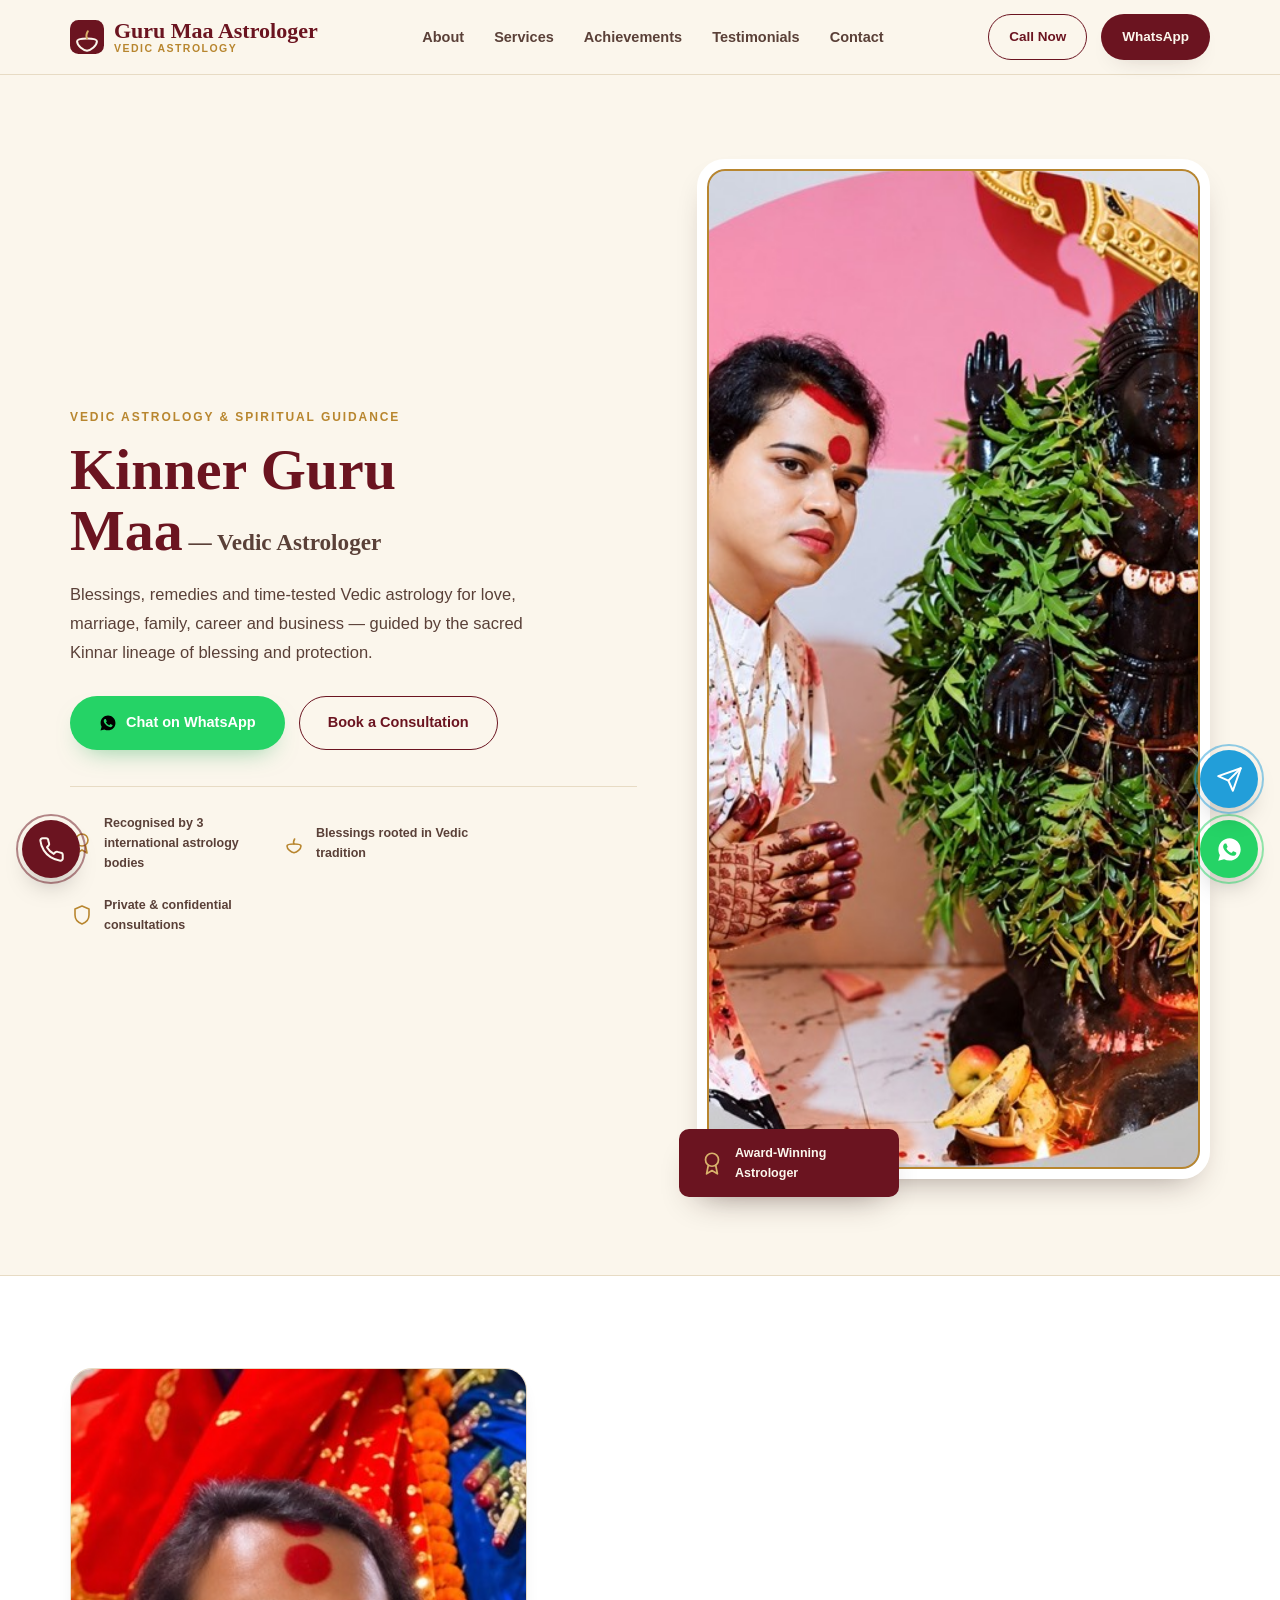
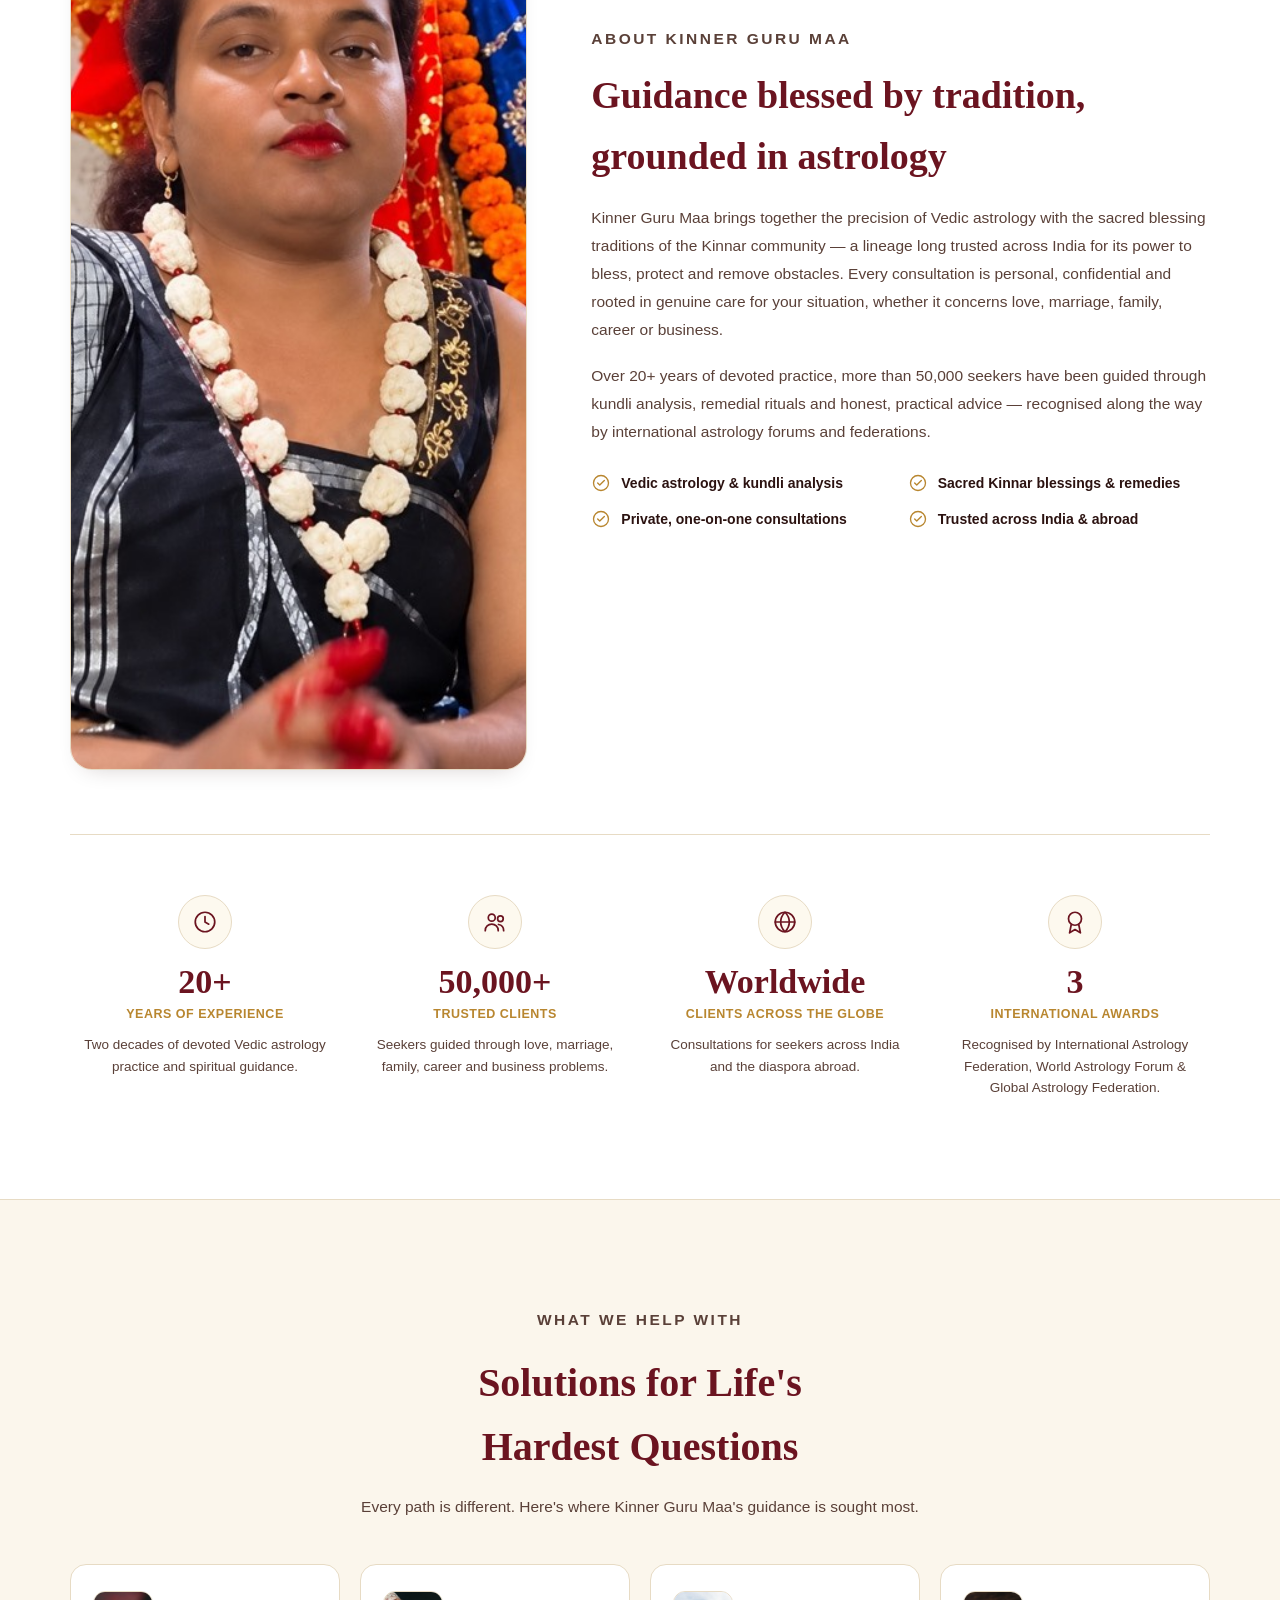
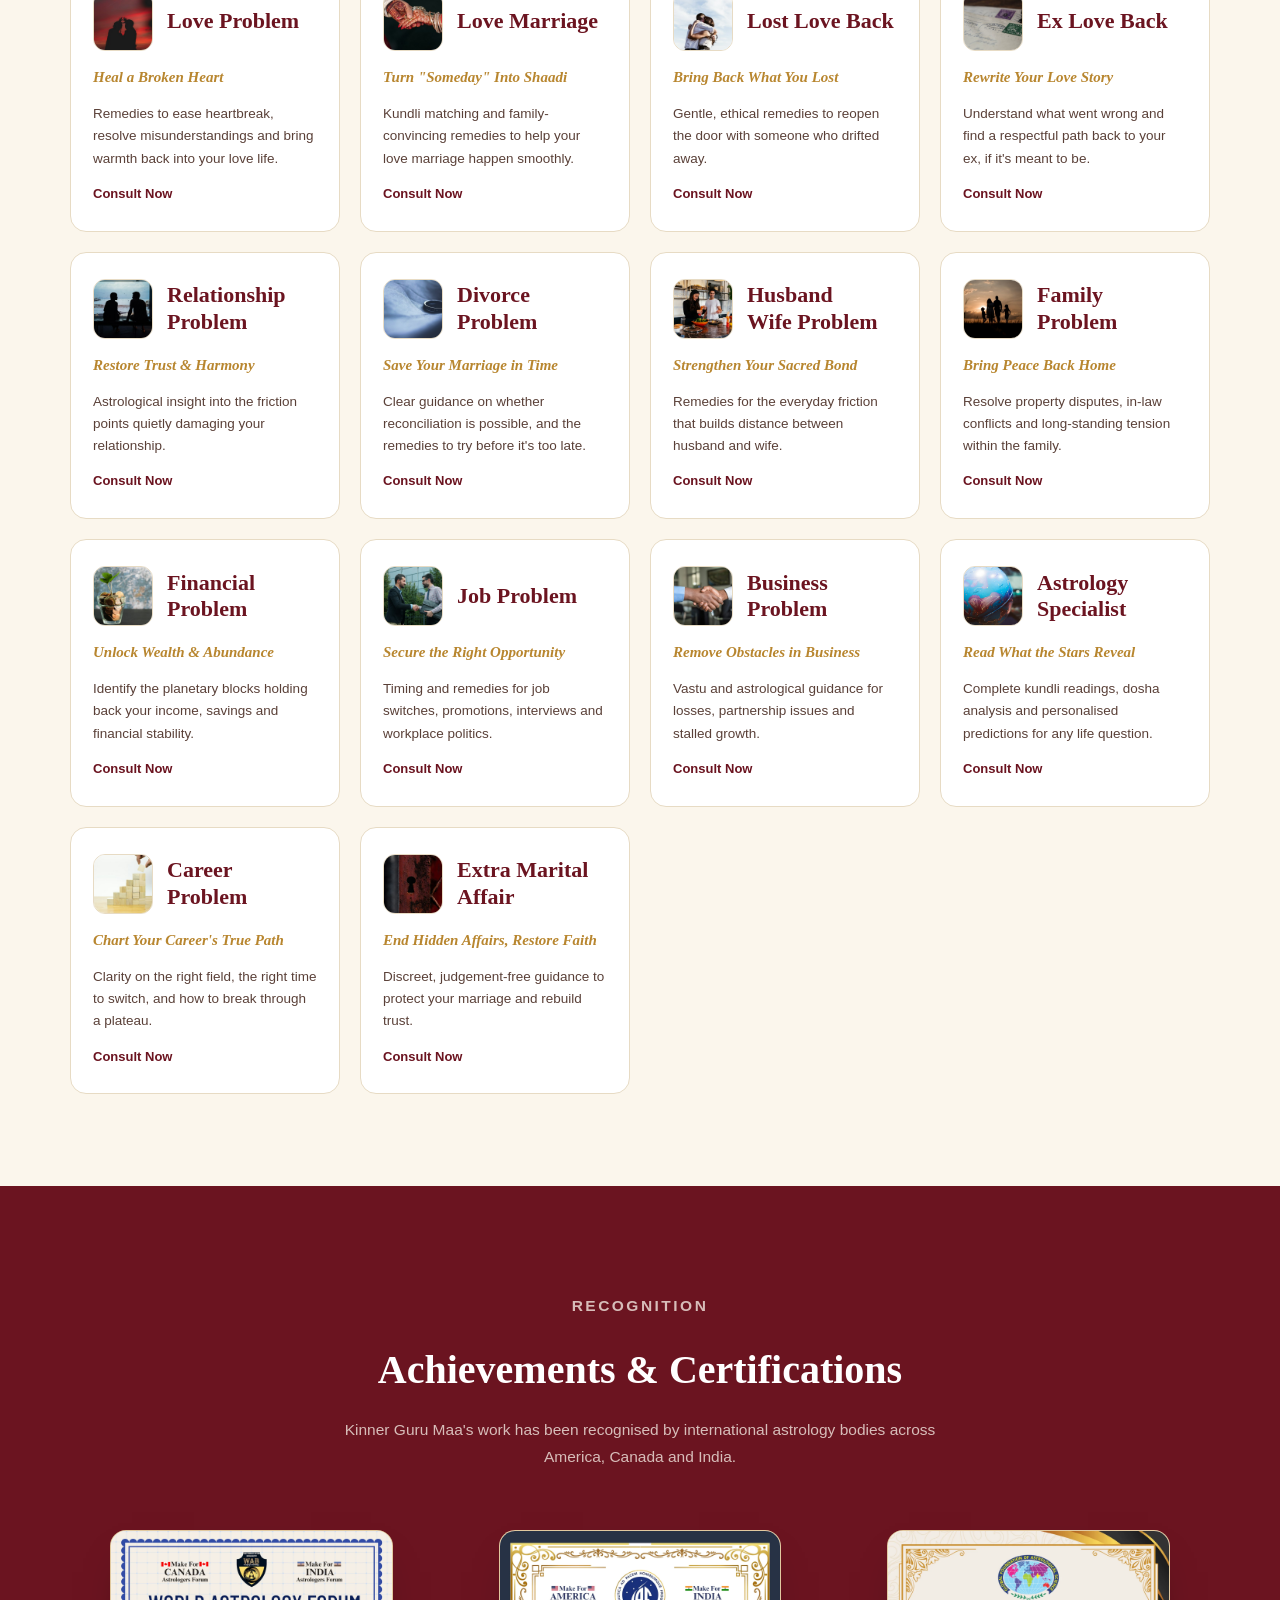
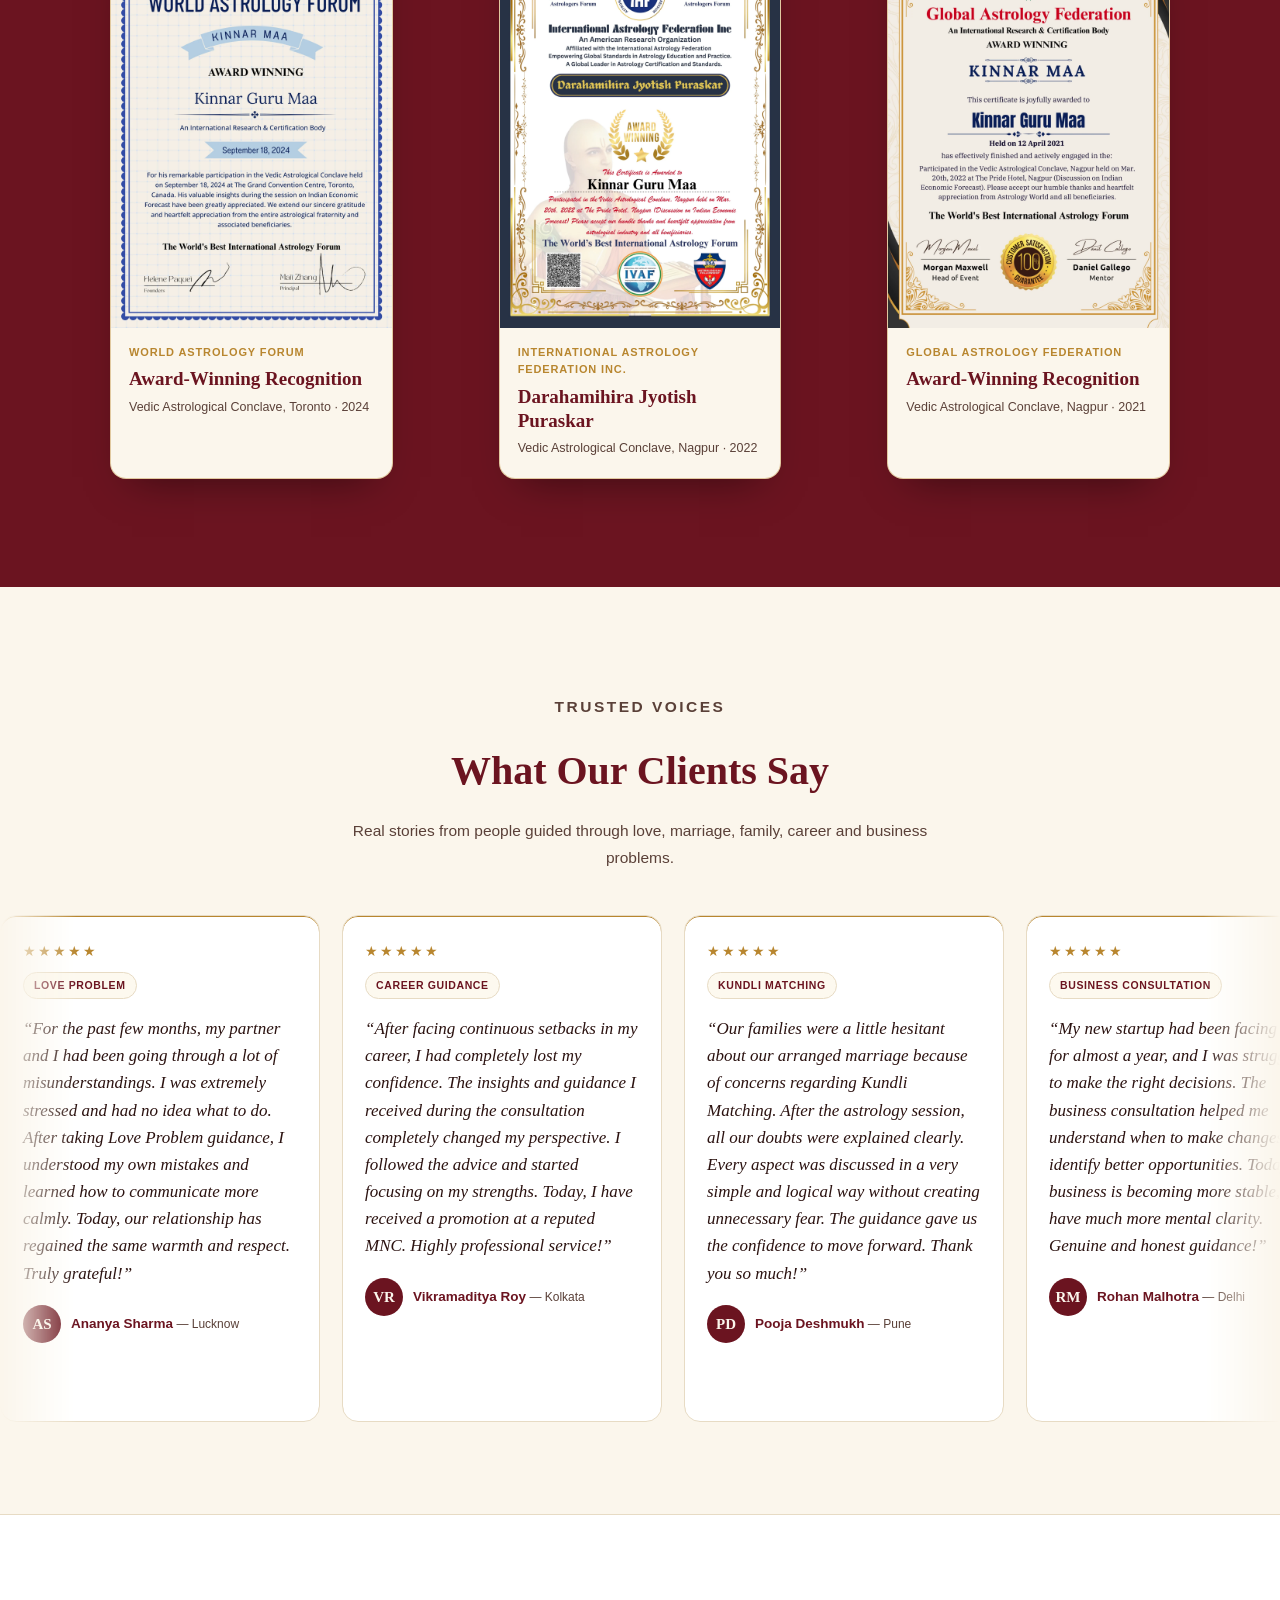
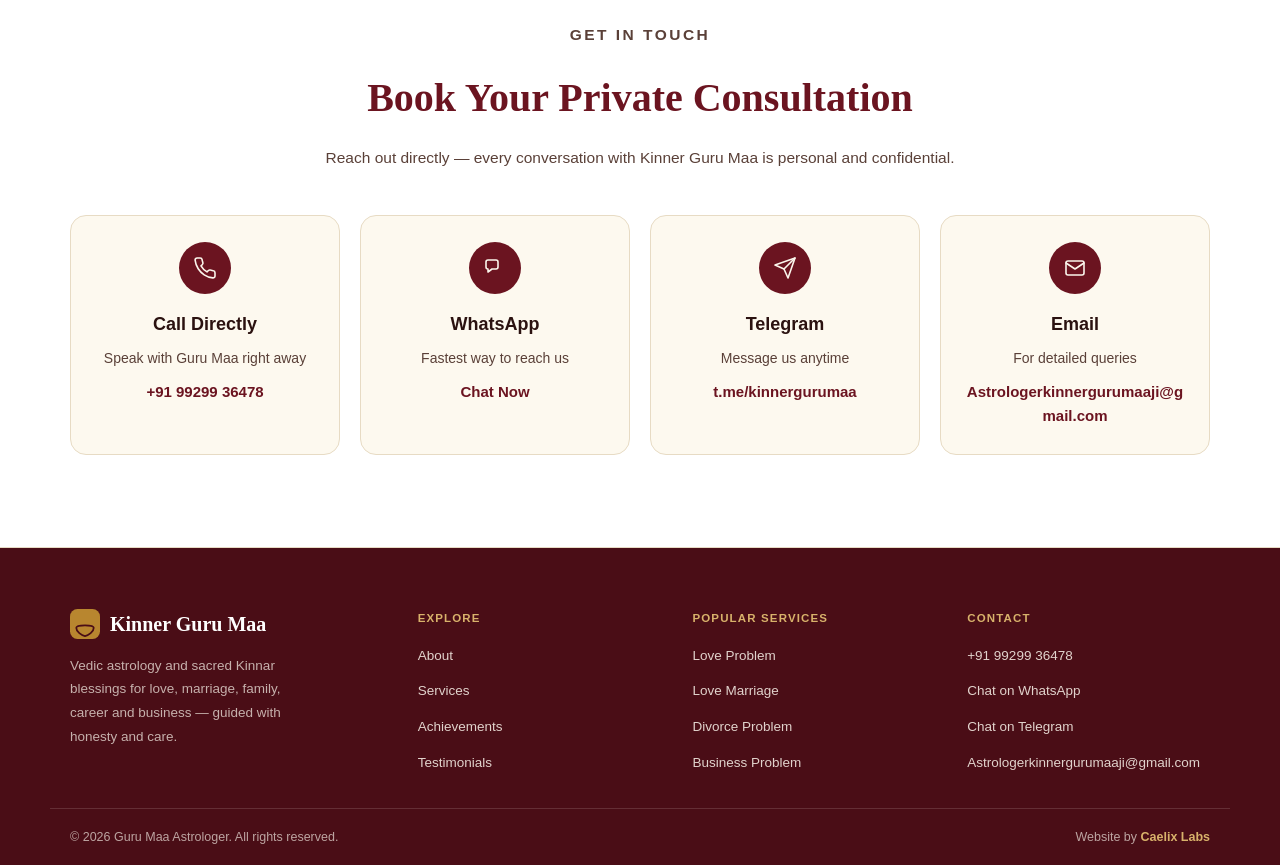
<file: index.html>
<!DOCTYPE html>
<html lang="en-IN">
<head>
<meta charset="UTF-8">
<meta name="viewport" content="width=device-width, initial-scale=1">
<title>Kinner Guru Maa | Vedic Astrology for Love, Marriage &amp; Career</title>
<meta name="description" content="Kinner Guru Maa offers Vedic astrology consultations and kundli matching for love, marriage, family, career and business. Book a private reading today.">
<meta name="robots" content="index, follow, max-image-preview:large">
<link rel="canonical" href="https://www.gurumaastrologer.com/">
<meta name="author" content="Kinner Guru Maa">
<meta name="theme-color" content="#6B1420">

<meta property="og:type" content="website">
<meta property="og:site_name" content="Guru Maa Astrologer">
<meta property="og:locale" content="en_IN">
<meta property="og:url" content="https://www.gurumaastrologer.com/">
<meta property="og:title" content="Kinner Guru Maa | Vedic Astrology for Love, Marriage &amp; Career">
<meta property="og:description" content="Kinner Guru Maa offers Vedic astrology consultations and kundli matching for love, marriage, family, career and business. Book a private reading today.">
<meta property="og:image" content="https://www.gurumaastrologer.com/images/og-image.jpg">
<meta property="og:image:width" content="1200">
<meta property="og:image:height" content="630">
<meta property="og:image:alt" content="Kinner Guru Maa performing a sacred puja">
<meta name="twitter:card" content="summary_large_image">
<meta name="twitter:title" content="Kinner Guru Maa | Vedic Astrology for Love, Marriage &amp; Career">
<meta name="twitter:description" content="Kinner Guru Maa offers Vedic astrology consultations and kundli matching for love, marriage, family, career and business. Book a private reading today.">
<meta name="twitter:image" content="https://www.gurumaastrologer.com/images/og-image.jpg">

<meta http-equiv="Content-Security-Policy" content="default-src 'self'; img-src 'self' data:; style-src 'self' 'unsafe-inline' https://fonts.googleapis.com; font-src https://fonts.gstatic.com; script-src 'self'; connect-src 'self'; base-uri 'self'; form-action 'self';">

<link rel="icon" type="image/svg+xml" href="images/favicon.svg">
<link rel="apple-touch-icon" href="images/apple-touch-icon.png">
<link rel="preconnect" href="https://fonts.googleapis.com">
<link rel="preconnect" href="https://fonts.gstatic.com" crossorigin>
<link rel="preload" id="font-preload" as="style" href="https://fonts.googleapis.com/css2?family=Cormorant+Garamond:ital,wght@0,500;0,600;0,700;1,500&amp;family=Karla:wght@400;500;600;700;800&amp;display=swap">
<noscript><link rel="stylesheet" href="https://fonts.googleapis.com/css2?family=Cormorant+Garamond:ital,wght@0,500;0,600;0,700;1,500&amp;family=Karla:wght@400;500;600;700;800&amp;display=swap"></noscript>
<link rel="stylesheet" href="css/styles.css?v=7">
<script type="application/ld+json">
{
  "@context": "https://schema.org",
  "@graph": [
    {
      "@type": "WebSite",
      "@id": "https://www.gurumaastrologer.com/#website",
      "url": "https://www.gurumaastrologer.com/",
      "name": "Guru Maa Astrologer",
      "inLanguage": "en-IN"
    },
    {
      "@type": "ProfessionalService",
      "@id": "https://www.gurumaastrologer.com/#business",
      "name": "Guru Maa Astrologer",
      "alternateName": "Kinner Guru Maa",
      "url": "https://www.gurumaastrologer.com/",
      "image": "https://www.gurumaastrologer.com/images/og-image.jpg",
      "logo": "https://www.gurumaastrologer.com/images/favicon.svg",
      "description": "Kinner Guru Maa offers Vedic astrology consultations and kundli matching for love, marriage, family, career and business. Book a private reading today.",
      "telephone": "+91-9929936478",
      "email": "Astrologerkinnergurumaaji@gmail.com",
      "priceRange": "$$",
      "areaServed": {
        "@type": "Country",
        "name": "India"
      },
      "sameAs": [
        "https://t.me/Veenakinnergurumaaji"
      ],
      "founder": {
        "@type": "Person",
        "name": "Kinner Guru Maa",
        "jobTitle": "Vedic Astrologer"
      },
      "knowsAbout": [
        "Vedic astrology",
        "Kundli analysis",
        "Kundli matching",
        "Vastu",
        "Remedial rituals"
      ],
      "hasOfferCatalog": {
        "@type": "OfferCatalog",
        "name": "Astrology services",
        "itemListElement": [
          {
            "@type": "Offer",
            "itemOffered": {
              "@type": "Service",
              "name": "Love Problem"
            }
          },
          {
            "@type": "Offer",
            "itemOffered": {
              "@type": "Service",
              "name": "Love Marriage"
            }
          },
          {
            "@type": "Offer",
            "itemOffered": {
              "@type": "Service",
              "name": "Lost Love Back"
            }
          },
          {
            "@type": "Offer",
            "itemOffered": {
              "@type": "Service",
              "name": "Ex Love Back"
            }
          },
          {
            "@type": "Offer",
            "itemOffered": {
              "@type": "Service",
              "name": "Relationship Problem"
            }
          },
          {
            "@type": "Offer",
            "itemOffered": {
              "@type": "Service",
              "name": "Divorce Problem"
            }
          },
          {
            "@type": "Offer",
            "itemOffered": {
              "@type": "Service",
              "name": "Husband Wife Problem"
            }
          },
          {
            "@type": "Offer",
            "itemOffered": {
              "@type": "Service",
              "name": "Family Problem"
            }
          },
          {
            "@type": "Offer",
            "itemOffered": {
              "@type": "Service",
              "name": "Financial Problem"
            }
          },
          {
            "@type": "Offer",
            "itemOffered": {
              "@type": "Service",
              "name": "Job Problem"
            }
          },
          {
            "@type": "Offer",
            "itemOffered": {
              "@type": "Service",
              "name": "Business Problem"
            }
          },
          {
            "@type": "Offer",
            "itemOffered": {
              "@type": "Service",
              "name": "Astrology Specialist"
            }
          },
          {
            "@type": "Offer",
            "itemOffered": {
              "@type": "Service",
              "name": "Career Problem"
            }
          },
          {
            "@type": "Offer",
            "itemOffered": {
              "@type": "Service",
              "name": "Extra Marital Affair"
            }
          }
        ]
      }
    }
  ]
}
</script>
</head>
<body>

<a class="visually-hidden" href="#main">Skip to main content</a>

<header class="site-header">
  <nav class="nav container" aria-label="Primary">
    <a class="brand" href="#home">
      <svg viewBox="0 0 24 24" width="34" height="34" aria-hidden="true">
        <rect width="24" height="24" rx="6" fill="#6B1420"/>
        <path d="M5 15c0-1.5 3.5-2 7-2s7 .5 7 2c0 3.2-4.2 6.2-7 6.7-2.8-.5-7-3.5-7-6.7z" fill="none" stroke="#FBF6EC" stroke-width="1.4" stroke-linejoin="round"/>
        <path d="M12 13c-1.1-2-.2-3.6.6-5" fill="none" stroke="#D8B26B" stroke-width="1.4" stroke-linecap="round"/>
      </svg>
      <span class="brand-name">Guru Maa Astrologer<small>Vedic Astrology</small></span>
    </a>

    <button class="nav-toggle" type="button" aria-label="Toggle menu" aria-expanded="false" aria-controls="nav-links">
      <svg viewBox="0 0 24 24" fill="none" stroke-width="1.8"><path d="M4 6h16M4 12h16M4 18h16"/></svg>
    </button>

    <ul class="nav-links" id="nav-links">
      <li><a href="#about">About</a></li>
      <li><a href="#services">Services</a></li>
      <li><a href="#achievements">Achievements</a></li>
      <li><a href="#testimonials">Testimonials</a></li>
      <li><a href="#contact">Contact</a></li>
    </ul>

    <div class="nav-cta">
      <a class="btn btn-outline" href="tel:+919929936478">Call Now</a>
      <a class="btn btn-primary" href="https://wa.me/919929936478" target="_blank" rel="noopener noreferrer">WhatsApp</a>
    </div>
  </nav>
</header>

<main id="main">
  <section class="hero" id="home">
    <div class="container">
      <div class="hero-copy">
        <p class="eyebrow">Vedic Astrology &amp; Spiritual Guidance</p>
        <h1>Kinner Guru Maa<span class="h1-sub"> &mdash; Vedic Astrologer</span></h1>
        <p class="lede">Blessings, remedies and time-tested Vedic astrology for love, marriage, family, career and business — guided by the sacred Kinnar lineage of blessing and protection.</p>
        <div class="hero-cta">
          <a class="btn btn-whatsapp" href="https://wa.me/919929936478" target="_blank" rel="noopener noreferrer">
            <svg viewBox="0 0 24 24" aria-hidden="true"><path d="M12.04 2C6.58 2 2.13 6.45 2.13 11.91c0 1.85.5 3.58 1.36 5.07L2 22l5.19-1.44a9.9 9.9 0 0 0 4.85 1.24h.01c5.46 0 9.9-4.45 9.9-9.91C21.95 6.45 17.5 2 12.04 2zm5.8 14.13c-.24.68-1.4 1.3-1.93 1.38-.5.08-1.12.11-1.8-.11-.42-.13-.96-.31-1.65-.6-2.9-1.25-4.79-4.17-4.94-4.36-.14-.19-1.18-1.57-1.18-3 0-1.42.75-2.12 1.02-2.41.27-.29.58-.36.78-.36.2 0 .39 0 .56.01.18.01.42-.07.66.5.24.58.82 2 .89 2.15.07.15.12.32.02.51-.1.19-.15.31-.29.48-.15.17-.31.38-.44.51-.15.15-.3.31-.13.6.17.29.75 1.24 1.62 2.01 1.11.99 2.05 1.3 2.34 1.45.29.15.46.13.63-.08.17-.21.72-.84.91-1.13.19-.29.38-.24.64-.14.26.1 1.65.78 1.93.92.28.14.47.21.54.33.07.12.07.68-.17 1.36z"/></svg>
            Chat on WhatsApp
          </a>
          <a class="btn btn-outline" href="#contact">Book a Consultation</a>
        </div>

        <div class="hero-trust">
          <div class="hero-trust-item">
            <svg viewBox="0 0 24 24" fill="none" stroke-width="1.6"><circle cx="12" cy="9" r="6"/><path d="M8.5 14.5L7 22l5-3 5 3-1.5-7.5"/></svg>
            Recognised by 3 international astrology bodies
          </div>
          <div class="hero-trust-item">
            <svg viewBox="0 0 24 24" fill="none" stroke-width="1.6"><path d="M5 15c0-1.5 3.5-2 7-2s7 .5 7 2c0 3.2-4.2 6.2-7 6.7-2.8-.5-7-3.5-7-6.7z"/><path d="M12 13c-1.1-2-.2-3.6.6-5"/></svg>
            Blessings rooted in Vedic tradition
          </div>
          <div class="hero-trust-item">
            <svg viewBox="0 0 24 24" fill="none" stroke-width="1.6"><path d="M12 3l7 3v6c0 4.5-3 7.5-7 9-4-1.5-7-4.5-7-9V6l7-3z"/></svg>
            Private &amp; confidential consultations
          </div>
        </div>
      </div>

      <div class="hero-media">
        <div class="hero-media-frame">
          <img src="images/guru-maa.jpg" alt="Kinner Guru Maa, Vedic astrologer, performing a sacred puja" width="1000" height="1000" fetchpriority="high" decoding="async">
        </div>
        <div class="hero-media-badge">
          <svg viewBox="0 0 24 24" fill="none" stroke-width="1.6"><circle cx="12" cy="9" r="6"/><path d="M8.5 14.5L7 22l5-3 5 3-1.5-7.5"/></svg>
          Award-Winning Astrologer
        </div>
      </div>
    </div>
  </section>

  <section class="about" id="about">
    <div class="container">
      <div class="about-media">
        <img src="images/guru-maa1.jpg" alt="Kinner Guru Maa in devoted spiritual practice" width="1000" height="1000" loading="lazy" decoding="async">
      </div>
      <div class="about-copy">
        <p class="eyebrow">About Kinner Guru Maa</p>
        <h2>Guidance blessed by tradition, grounded in astrology</h2>
        <p>Kinner Guru Maa brings together the precision of Vedic astrology with the sacred blessing traditions of the Kinnar community — a lineage long trusted across India for its power to bless, protect and remove obstacles. Every consultation is personal, confidential and rooted in genuine care for your situation, whether it concerns love, marriage, family, career or business.</p>
        <p>Over 20+ years of devoted practice, more than 50,000 seekers have been guided through kundli analysis, remedial rituals and honest, practical advice — recognised along the way by international astrology forums and federations.</p>
        <ul class="about-list">
          <li>
            <svg viewBox="0 0 24 24" fill="none" stroke-width="1.6"><circle cx="12" cy="12" r="9"/><path d="M8 12l2.5 2.5L16 9"/></svg>
            Vedic astrology &amp; kundli analysis
          </li>
          <li>
            <svg viewBox="0 0 24 24" fill="none" stroke-width="1.6"><circle cx="12" cy="12" r="9"/><path d="M8 12l2.5 2.5L16 9"/></svg>
            Sacred Kinnar blessings &amp; remedies
          </li>
          <li>
            <svg viewBox="0 0 24 24" fill="none" stroke-width="1.6"><circle cx="12" cy="12" r="9"/><path d="M8 12l2.5 2.5L16 9"/></svg>
            Private, one-on-one consultations
          </li>
          <li>
            <svg viewBox="0 0 24 24" fill="none" stroke-width="1.6"><circle cx="12" cy="12" r="9"/><path d="M8 12l2.5 2.5L16 9"/></svg>
            Trusted across India &amp; abroad
          </li>
        </ul>
      </div>
    </div>

    <div class="container">
      <div class="stats">
        <div class="stat-card">
          <div class="stat-icon"><svg viewBox="0 0 24 24" fill="none" stroke-width="1.6"><circle cx="12" cy="12" r="9"/><path d="M12 7v5l3.5 2"/></svg></div>
          <div class="stat-number">20+</div>
          <div class="stat-label">Years of Experience</div>
          <p>Two decades of devoted Vedic astrology practice and spiritual guidance.</p>
        </div>
        <div class="stat-card">
          <div class="stat-icon"><svg viewBox="0 0 24 24" fill="none" stroke-width="1.6"><circle cx="9" cy="8" r="3.2"/><path d="M3 20c0-3.5 2.7-6 6-6s6 2.5 6 6"/><circle cx="17" cy="9" r="2.6"/><path d="M15.2 14.3c2.7.4 4.8 2.6 4.8 5.7"/></svg></div>
          <div class="stat-number">50,000+</div>
          <div class="stat-label">Trusted Clients</div>
          <p>Seekers guided through love, marriage, family, career and business problems.</p>
        </div>
        <div class="stat-card">
          <div class="stat-icon"><svg viewBox="0 0 24 24" fill="none" stroke-width="1.6"><circle cx="12" cy="12" r="9"/><path d="M3 12h18M12 3c2.5 2.5 4 5.8 4 9s-1.5 6.5-4 9c-2.5-2.5-4-5.8-4-9s1.5-6.5 4-9z"/></svg></div>
          <div class="stat-number">Worldwide</div>
          <div class="stat-label">Clients Across the Globe</div>
          <p>Consultations for seekers across India and the diaspora abroad.</p>
        </div>
        <div class="stat-card">
          <div class="stat-icon"><svg viewBox="0 0 24 24" fill="none" stroke-width="1.6"><circle cx="12" cy="9" r="6"/><path d="M8.5 14.5L7 22l5-3 5 3-1.5-7.5"/></svg></div>
          <div class="stat-number">3</div>
          <div class="stat-label">International Awards</div>
          <p>Recognised by International Astrology Federation, World Astrology Forum &amp; Global Astrology Federation.</p>
        </div>
      </div>
    </div>
  </section>

  <section class="services" id="services">
    <div class="container">
      <div class="section-head">
        <p class="eyebrow">What We Help With</p>
        <h2>Solutions for Life's Hardest Questions</h2>
        <p>Every path is different. Here's where Kinner Guru Maa's guidance is sought most.</p>
      </div>

      <div class="services-grid">

        <article class="service-card">
          <div class="service-top">
            <div class="service-media"><img src="images/services/love-problem.jpg" alt="Silhouette of a couple forming a heart shape, symbolising love problem astrology guidance" width="150" height="150" loading="lazy"></div>
            <h3>Love Problem</h3>
          </div>
          <span class="topic">Heal a Broken Heart</span>
          <p>Remedies to ease heartbreak, resolve misunderstandings and bring warmth back into your love life.</p>
          <a class="service-link" href="https://wa.me/919929936478" target="_blank" rel="noopener noreferrer">Consult Now<span class="visually-hidden"> about Love Problem</span> <svg viewBox="0 0 24 24" fill="none" stroke-width="2"><path d="M5 12h14M13 6l6 6-6 6"/></svg></a>
        </article>

        <article class="service-card">
          <div class="service-top">
            <div class="service-media"><img src="images/services/love-marriage.jpg" alt="Bride and groom's hands with mehndi and bangles, symbolising love marriage astrology guidance" width="150" height="150" loading="lazy"></div>
            <h3>Love Marriage</h3>
          </div>
          <span class="topic">Turn "Someday" Into Shaadi</span>
          <p>Kundli matching and family-convincing remedies to help your love marriage happen smoothly.</p>
          <a class="service-link" href="https://wa.me/919929936478" target="_blank" rel="noopener noreferrer">Consult Now<span class="visually-hidden"> about Love Marriage</span> <svg viewBox="0 0 24 24" fill="none" stroke-width="2"><path d="M5 12h14M13 6l6 6-6 6"/></svg></a>
        </article>

        <article class="service-card">
          <div class="service-top">
            <div class="service-media"><img src="images/services/lost-love-back.jpg" alt="Couple embracing in reunion, symbolising getting lost love back through astrology remedies" width="150" height="150" loading="lazy"></div>
            <h3>Lost Love Back</h3>
          </div>
          <span class="topic">Bring Back What You Lost</span>
          <p>Gentle, ethical remedies to reopen the door with someone who drifted away.</p>
          <a class="service-link" href="https://wa.me/919929936478" target="_blank" rel="noopener noreferrer">Consult Now<span class="visually-hidden"> about Lost Love Back</span> <svg viewBox="0 0 24 24" fill="none" stroke-width="2"><path d="M5 12h14M13 6l6 6-6 6"/></svg></a>
        </article>

        <article class="service-card">
          <div class="service-top">
            <div class="service-media"><img src="images/services/ex-love-back.jpg" alt="Old handwritten letters, symbolising ex love back astrology guidance" width="150" height="150" loading="lazy"></div>
            <h3>Ex Love Back</h3>
          </div>
          <span class="topic">Rewrite Your Love Story</span>
          <p>Understand what went wrong and find a respectful path back to your ex, if it's meant to be.</p>
          <a class="service-link" href="https://wa.me/919929936478" target="_blank" rel="noopener noreferrer">Consult Now<span class="visually-hidden"> about Ex Love Back</span> <svg viewBox="0 0 24 24" fill="none" stroke-width="2"><path d="M5 12h14M13 6l6 6-6 6"/></svg></a>
        </article>

        <article class="service-card">
          <div class="service-top">
            <div class="service-media"><img src="images/services/relationship-problem.jpg" alt="Silhouetted couple talking, symbolising relationship problem astrology guidance" width="150" height="150" loading="lazy"></div>
            <h3>Relationship Problem</h3>
          </div>
          <span class="topic">Restore Trust &amp; Harmony</span>
          <p>Astrological insight into the friction points quietly damaging your relationship.</p>
          <a class="service-link" href="https://wa.me/919929936478" target="_blank" rel="noopener noreferrer">Consult Now<span class="visually-hidden"> about Relationship Problem</span> <svg viewBox="0 0 24 24" fill="none" stroke-width="2"><path d="M5 12h14M13 6l6 6-6 6"/></svg></a>
        </article>

        <article class="service-card">
          <div class="service-top">
            <div class="service-media"><img src="images/services/divorce-problem.jpg" alt="A single wedding ring alone, symbolising divorce problem astrology guidance" width="150" height="150" loading="lazy"></div>
            <h3>Divorce Problem</h3>
          </div>
          <span class="topic">Save Your Marriage in Time</span>
          <p>Clear guidance on whether reconciliation is possible, and the remedies to try before it's too late.</p>
          <a class="service-link" href="https://wa.me/919929936478" target="_blank" rel="noopener noreferrer">Consult Now<span class="visually-hidden"> about Divorce Problem</span> <svg viewBox="0 0 24 24" fill="none" stroke-width="2"><path d="M5 12h14M13 6l6 6-6 6"/></svg></a>
        </article>

        <article class="service-card">
          <div class="service-top">
            <div class="service-media"><img src="images/services/husband-wife-problem.jpg" alt="Husband and wife cooking together at home, symbolising husband wife problem solutions" width="150" height="150" loading="lazy"></div>
            <h3>Husband Wife Problem</h3>
          </div>
          <span class="topic">Strengthen Your Sacred Bond</span>
          <p>Remedies for the everyday friction that builds distance between husband and wife.</p>
          <a class="service-link" href="https://wa.me/919929936478" target="_blank" rel="noopener noreferrer">Consult Now<span class="visually-hidden"> about Husband Wife Problem</span> <svg viewBox="0 0 24 24" fill="none" stroke-width="2"><path d="M5 12h14M13 6l6 6-6 6"/></svg></a>
        </article>

        <article class="service-card">
          <div class="service-top">
            <div class="service-media"><img src="images/services/family-problem.jpg" alt="Family silhouette at sunset, symbolising family problem astrology guidance" width="150" height="150" loading="lazy"></div>
            <h3>Family Problem</h3>
          </div>
          <span class="topic">Bring Peace Back Home</span>
          <p>Resolve property disputes, in-law conflicts and long-standing tension within the family.</p>
          <a class="service-link" href="https://wa.me/919929936478" target="_blank" rel="noopener noreferrer">Consult Now<span class="visually-hidden"> about Family Problem</span> <svg viewBox="0 0 24 24" fill="none" stroke-width="2"><path d="M5 12h14M13 6l6 6-6 6"/></svg></a>
        </article>

        <article class="service-card">
          <div class="service-top">
            <div class="service-media"><img src="images/services/financial-problem.jpg" alt="Stacked coins with a growing plant, symbolising financial problem astrology remedies" width="150" height="150" loading="lazy"></div>
            <h3>Financial Problem</h3>
          </div>
          <span class="topic">Unlock Wealth &amp; Abundance</span>
          <p>Identify the planetary blocks holding back your income, savings and financial stability.</p>
          <a class="service-link" href="https://wa.me/919929936478" target="_blank" rel="noopener noreferrer">Consult Now<span class="visually-hidden"> about Financial Problem</span> <svg viewBox="0 0 24 24" fill="none" stroke-width="2"><path d="M5 12h14M13 6l6 6-6 6"/></svg></a>
        </article>

        <article class="service-card">
          <div class="service-top">
            <div class="service-media"><img src="images/services/job-problem.jpg" alt="Professional in a job interview setting, symbolising job problem astrology guidance" width="150" height="150" loading="lazy"></div>
            <h3>Job Problem</h3>
          </div>
          <span class="topic">Secure the Right Opportunity</span>
          <p>Timing and remedies for job switches, promotions, interviews and workplace politics.</p>
          <a class="service-link" href="https://wa.me/919929936478" target="_blank" rel="noopener noreferrer">Consult Now<span class="visually-hidden"> about Job Problem</span> <svg viewBox="0 0 24 24" fill="none" stroke-width="2"><path d="M5 12h14M13 6l6 6-6 6"/></svg></a>
        </article>

        <article class="service-card">
          <div class="service-top">
            <div class="service-media"><img src="images/services/business-problem.jpg" alt="Business handshake, symbolising business problem astrology guidance" width="150" height="150" loading="lazy"></div>
            <h3>Business Problem</h3>
          </div>
          <span class="topic">Remove Obstacles in Business</span>
          <p>Vastu and astrological guidance for losses, partnership issues and stalled growth.</p>
          <a class="service-link" href="https://wa.me/919929936478" target="_blank" rel="noopener noreferrer">Consult Now<span class="visually-hidden"> about Business Problem</span> <svg viewBox="0 0 24 24" fill="none" stroke-width="2"><path d="M5 12h14M13 6l6 6-6 6"/></svg></a>
        </article>

        <article class="service-card">
          <div class="service-top">
            <div class="service-media"><img src="images/services/astrology-specialist.jpg" alt="Globe with zodiac constellations, symbolising Vedic astrology specialist services" width="150" height="150" loading="lazy"></div>
            <h3>Astrology Specialist</h3>
          </div>
          <span class="topic">Read What the Stars Reveal</span>
          <p>Complete kundli readings, dosha analysis and personalised predictions for any life question.</p>
          <a class="service-link" href="https://wa.me/919929936478" target="_blank" rel="noopener noreferrer">Consult Now<span class="visually-hidden"> about Astrology Specialist</span> <svg viewBox="0 0 24 24" fill="none" stroke-width="2"><path d="M5 12h14M13 6l6 6-6 6"/></svg></a>
        </article>

        <article class="service-card">
          <div class="service-top">
            <div class="service-media"><img src="images/services/career-problem.jpg" alt="Ascending growth chart, symbolising career problem astrology guidance" width="150" height="150" loading="lazy"></div>
            <h3>Career Problem</h3>
          </div>
          <span class="topic">Chart Your Career's True Path</span>
          <p>Clarity on the right field, the right time to switch, and how to break through a plateau.</p>
          <a class="service-link" href="https://wa.me/919929936478" target="_blank" rel="noopener noreferrer">Consult Now<span class="visually-hidden"> about Career Problem</span> <svg viewBox="0 0 24 24" fill="none" stroke-width="2"><path d="M5 12h14M13 6l6 6-6 6"/></svg></a>
        </article>

        <article class="service-card">
          <div class="service-top">
            <div class="service-media"><img src="images/services/extra-marital-affair.jpg" alt="A keyhole in a door, symbolising discreet extra marital affair guidance" width="150" height="150" loading="lazy"></div>
            <h3>Extra Marital Affair</h3>
          </div>
          <span class="topic">End Hidden Affairs, Restore Faith</span>
          <p>Discreet, judgement-free guidance to protect your marriage and rebuild trust.</p>
          <a class="service-link" href="https://wa.me/919929936478" target="_blank" rel="noopener noreferrer">Consult Now<span class="visually-hidden"> about Extra Marital Affair</span> <svg viewBox="0 0 24 24" fill="none" stroke-width="2"><path d="M5 12h14M13 6l6 6-6 6"/></svg></a>
        </article>

      </div>
    </div>
  </section>

  <section class="achievements" id="achievements">
    <div class="container">
      <div class="section-head">
        <p class="eyebrow">Recognition</p>
        <h2>Achievements &amp; Certifications</h2>
        <p>Kinner Guru Maa's work has been recognised by international astrology bodies across America, Canada and India.</p>
      </div>

      <div class="cert-grid">
        <figure class="cert-card">
          <img src="images/certificates/cert-1.webp" alt="World Astrology Forum award-winning certificate" width="1448" height="2048" loading="lazy" decoding="async">
          <figcaption>
            <div class="cert-org">World Astrology Forum</div>
            <div class="cert-title">Award-Winning Recognition</div>
            <div class="cert-date">Vedic Astrological Conclave, Toronto &middot; 2024</div>
          </figcaption>
        </figure>
        
        <figure class="cert-card">
          <img src="images/certificates/cert-3.webp" alt="Darahamihira Jyotish Puraskar certificate from International Astrology Federation Inc." width="1448" height="2048" loading="lazy" decoding="async">
          <figcaption>
            <div class="cert-org">International Astrology Federation Inc.</div>
            <div class="cert-title">Darahamihira Jyotish Puraskar</div>
            <div class="cert-date">Vedic Astrological Conclave, Nagpur &middot; 2022</div>
          </figcaption>
        </figure>

        <figure class="cert-card">
          <img src="images/certificates/cert-2.webp" alt="Global Astrology Federation award-winning certificate" width="1448" height="2048" loading="lazy" decoding="async">
          <figcaption>
            <div class="cert-org">Global Astrology Federation</div>
            <div class="cert-title">Award-Winning Recognition</div>
            <div class="cert-date">Vedic Astrological Conclave, Nagpur &middot; 2021</div>
          </figcaption>
        </figure>
      </div>
    </div>
  </section>

  <section class="testimonials" id="testimonials">
    <div class="container">
      <div class="section-head">
        <p class="eyebrow">Trusted Voices</p>
        <h2>What Our Clients Say</h2>
        <p>Real stories from people guided through love, marriage, family, career and business problems.</p>
      </div>
    </div>

    <div class="marquee">
      <div class="marquee-track" id="marquee-track" role="list" aria-label="Client testimonials"></div>
    </div>
  </section>

  <section class="contact" id="contact">
    <div class="container">
      <div class="section-head">
        <p class="eyebrow">Get in Touch</p>
        <h2>Book Your Private Consultation</h2>
        <p>Reach out directly — every conversation with Kinner Guru Maa is personal and confidential.</p>
      </div>

      <div class="contact-grid">
        <a class="contact-card" href="tel:+919929936478">
          <div class="icon"><svg viewBox="0 0 24 24" fill="none" stroke-width="1.6"><path d="M22 16.9v3a2 2 0 0 1-2.2 2 19.8 19.8 0 0 1-8.6-3.1 19.5 19.5 0 0 1-6-6A19.8 19.8 0 0 1 2.1 4.2 2 2 0 0 1 4.1 2h3a2 2 0 0 1 2 1.7c.1.9.4 1.9.7 2.7a2 2 0 0 1-.4 2.1L8 9.9a16 16 0 0 0 6 6l1.4-1.4a2 2 0 0 1 2.1-.4c.9.3 1.8.6 2.7.7a2 2 0 0 1 1.8 2z"/></svg></div>
          <p class="card-title">Call Directly</p>
          <p>Speak with Guru Maa right away</p>
          <div class="value">+91 99299 36478</div>
        </a>

        <a class="contact-card" href="https://wa.me/919929936478" target="_blank" rel="noopener noreferrer">
          <div class="icon"><svg viewBox="0 0 24 24" fill="none" stroke-width="1.6"><path d="M3 6a2 2 0 0 1 2-2h8a2 2 0 0 1 2 2v5a2 2 0 0 1-2 2H9l-4 3v-3H5a2 2 0 0 1-2-2V6z"/></svg></div>
          <p class="card-title">WhatsApp</p>
          <p>Fastest way to reach us</p>
          <div class="value">Chat Now</div>
        </a>

        <a class="contact-card" href="https://t.me/Veenakinnergurumaaji" target="_blank" rel="noopener noreferrer">
          <div class="icon"><svg viewBox="0 0 24 24" fill="none" stroke-width="1.6"><path d="M22 2 11 13"/><path d="M22 2 15 22l-4-9-9-4 20-7z"/></svg></div>
          <p class="card-title">Telegram</p>
          <p>Message us anytime</p>
          <div class="value">t.me/kinnergurumaa</div>
        </a>

        <a class="contact-card" href="#" data-email-user="Astrologerkinnergurumaaji" data-email-domain="gmail.com">
          <div class="icon"><svg viewBox="0 0 24 24" fill="none" stroke-width="1.6"><rect x="3" y="5" width="18" height="14" rx="2"/><path d="M3 7l9 6 9-6"/></svg></div>
          <p class="card-title">Email</p>
          <p>For detailed queries</p>
          <div class="value" data-email-text></div>
        </a>
      </div>
    </div>
  </section>

</main>

<footer class="site-footer">
  <div class="container footer-top">
    <div class="footer-col">
      <div class="footer-brand">
        <svg viewBox="0 0 24 24" width="30" height="30" aria-hidden="true">
          <rect width="24" height="24" rx="6" fill="#B8862F"/>
          <path d="M5 15c0-1.5 3.5-2 7-2s7 .5 7 2c0 3.2-4.2 6.2-7 6.7-2.8-.5-7-3.5-7-6.7z" fill="none" stroke="#4A0D16" stroke-width="1.4" stroke-linejoin="round"/>
        </svg>
        <span>Kinner Guru Maa</span>
      </div>
      <p>Vedic astrology and sacred Kinnar blessings for love, marriage, family, career and business — guided with honesty and care.</p>
    </div>

    <div class="footer-col">
      <p class="footer-heading">Explore</p>
      <ul>
        <li><a href="#about">About</a></li>
        <li><a href="#services">Services</a></li>
        <li><a href="#achievements">Achievements</a></li>
        <li><a href="#testimonials">Testimonials</a></li>
      </ul>
    </div>

    <div class="footer-col">
      <p class="footer-heading">Popular Services</p>
      <ul>
        <li><a href="#services">Love Problem</a></li>
        <li><a href="#services">Love Marriage</a></li>
        <li><a href="#services">Divorce Problem</a></li>
        <li><a href="#services">Business Problem</a></li>
      </ul>
    </div>

    <div class="footer-col">
      <p class="footer-heading">Contact</p>
      <ul>
        <li><a href="tel:+919929936478">+91 99299 36478</a></li>
        <li><a href="https://wa.me/919929936478" target="_blank" rel="noopener noreferrer">Chat on WhatsApp</a></li>
        <li><a href="https://t.me/Veenakinnergurumaaji" target="_blank" rel="noopener noreferrer">Chat on Telegram</a></li>
        <li><a href="#" data-email-user="Astrologerkinnergurumaaji" data-email-domain="gmail.com" data-email-text></a></li>
      </ul>
    </div>
  </div>

  <div class="container footer-bottom">
    <span>&copy; <span id="year">2026</span> Guru Maa Astrologer. All rights reserved.</span>
    <span>Website by <a href="mailto:caelixlabs@gmail.com">Caelix Labs</a></span>
  </div>
</footer>

<a class="fab fab-whatsapp" href="https://wa.me/919929936478" target="_blank" rel="noopener noreferrer" aria-label="Chat on WhatsApp">
  <svg viewBox="0 0 24 24" aria-hidden="true"><path d="M12.04 2C6.58 2 2.13 6.45 2.13 11.91c0 1.85.5 3.58 1.36 5.07L2 22l5.19-1.44a9.9 9.9 0 0 0 4.85 1.24h.01c5.46 0 9.9-4.45 9.9-9.91C21.95 6.45 17.5 2 12.04 2zm5.8 14.13c-.24.68-1.4 1.3-1.93 1.38-.5.08-1.12.11-1.8-.11-.42-.13-.96-.31-1.65-.6-2.9-1.25-4.79-4.17-4.94-4.36-.14-.19-1.18-1.57-1.18-3 0-1.42.75-2.12 1.02-2.41.27-.29.58-.36.78-.36.2 0 .39 0 .56.01.18.01.42-.07.66.5.24.58.82 2 .89 2.15.07.15.12.32.02.51-.1.19-.15.31-.29.48-.15.17-.31.38-.44.51-.15.15-.3.31-.13.6.17.29.75 1.24 1.62 2.01 1.11.99 2.05 1.3 2.34 1.45.29.15.46.13.63-.08.17-.21.72-.84.91-1.13.19-.29.38-.24.64-.14.26.1 1.65.78 1.93.92.28.14.47.21.54.33.07.12.07.68-.17 1.36z"/></svg>
</a>
<a class="fab fab-telegram" href="https://t.me/Veenakinnergurumaaji" target="_blank" rel="noopener noreferrer" aria-label="Chat on Telegram">
  <svg viewBox="0 0 24 24" fill="none" stroke-width="1.8"><path d="M22 2 11 13"/><path d="M22 2 15 22l-4-9-9-4 20-7z"/></svg>
</a>
<a class="fab fab-call" href="tel:+919929936478" aria-label="Call +91 99299 36478">
  <svg viewBox="0 0 24 24" fill="none" stroke-width="1.8"><path d="M22 16.9v3a2 2 0 0 1-2.2 2 19.8 19.8 0 0 1-8.6-3.1 19.5 19.5 0 0 1-6-6A19.8 19.8 0 0 1 2.1 4.2 2 2 0 0 1 4.1 2h3a2 2 0 0 1 2 1.7c.1.9.4 1.9.7 2.7a2 2 0 0 1-.4 2.1L8 9.9a16 16 0 0 0 6 6l1.4-1.4a2 2 0 0 1 2.1-.4c.9.3 1.8.6 2.7.7a2 2 0 0 1 1.8 2z"/></svg>
</a>

<script src="js/main.js?v=4" defer></script>
</body>
</html>
</file>
<file: css/styles.css>
/* ==========================================================================
   Kinner Guru Maa — Temple Maroon & Gold
   ========================================================================== */

:root{
  --bg:#FBF6EC;
  --surface:#FFFFFF;
  --surface-alt:#FDF9EF;
  --ink:#2B1210;
  --ink-soft:#5A4038;
  --primary:#6B1420;
  --primary-dark:#4A0D16;
  --primary-ink:#FBF6EC;
  --gold:#B8862F;
  --gold-light:#D8B26B;
  --line:#E7DBC4;
  --whatsapp:#25D366;
  --whatsapp-dark:#1DA851;
  --telegram:#229ED9;
  --shadow: 0 16px 34px -18px rgba(43,18,16,.45);
  --shadow-soft: 0 10px 24px -16px rgba(43,18,16,.3);
  --radius: 16px;
  --radius-sm: 10px;
  --container: 1180px;
}

*, *::before, *::after{ box-sizing:border-box; }

html{ scroll-behavior:smooth; }

body{
  margin:0;
  background:var(--bg);
  color:var(--ink);
  font-family:'Karla', sans-serif;
  font-size:16px;
  line-height:1.6;
  -webkit-font-smoothing:antialiased;
}

img{ max-width:100%; display:block; }

svg{ stroke-linecap:round; stroke-linejoin:round; }

.img-missing{
  position:relative;
  background:
    linear-gradient(135deg, var(--surface-alt) 25%, transparent 25%) 0 0/16px 16px,
    linear-gradient(135deg, transparent 75%, var(--surface-alt) 75%) 0 0/16px 16px,
    var(--bg);
}
.img-missing::after{
  content:"Add photo: " attr(data-missing);
  position:absolute; inset:0;
  display:flex; align-items:center; justify-content:center;
  text-align:center;
  padding:16px;
  font-family:'Karla', sans-serif;
  font-size:12px;
  font-weight:700;
  color:var(--ink-soft);
}
.img-missing img{ opacity:0; }

a{ color:inherit; }

h1,h2,h3,h4{
  font-family:'Cormorant Garamond', serif;
  color:var(--primary);
  margin:0;
  text-wrap:balance;
}

p{ margin:0; }

ul{ margin:0; padding:0; list-style:none; }

button{ font-family:inherit; cursor:pointer; }

.visually-hidden{
  position:absolute; width:1px; height:1px;
  padding:0; margin:-1px; overflow:hidden;
  clip:rect(0,0,0,0); white-space:nowrap; border:0;
}

:focus-visible{ outline:2px solid var(--gold); outline-offset:3px; }

.container{
  max-width:var(--container);
  margin:0 auto;
  padding-inline:20px;
}

.eyebrow{
  display:inline-block;
  font-family:'Karla', sans-serif;
  font-size:12px;
  font-weight:700;
  letter-spacing:.16em;
  text-transform:uppercase;
  color:var(--gold);
  margin-bottom:12px;
}

.section-head{
  max-width:640px;
  margin:0 auto 44px;
  text-align:center;
}
.section-head h2{
  font-size:clamp(28px,4vw,40px);
  font-weight:700;
  margin-top:6px;
}
.section-head p{
  margin-top:14px;
  color:var(--ink-soft);
  font-size:15.5px;
  line-height:1.75;
}

section{ padding-block:clamp(56px,8vw,92px); position:relative; }

/* ---------- buttons ---------- */
.btn{
  display:inline-flex;
  align-items:center;
  justify-content:center;
  gap:9px;
  font-weight:700;
  font-size:14.5px;
  padding:14px 28px;
  border-radius:999px;
  border:1.5px solid transparent;
  text-decoration:none;
  transition:transform .15s ease, box-shadow .15s ease, background .15s ease, color .15s ease;
}
.btn svg{ width:18px; height:18px; flex:none; }
.btn:hover{ transform:translateY(-2px); }

.btn-primary{ background:var(--primary); color:var(--primary-ink); box-shadow:var(--shadow-soft); }
.btn-primary:hover{ background:var(--primary-dark); }

.btn-outline{ border-color:var(--primary); color:var(--primary); background:transparent; }
.btn-outline:hover{ background:var(--primary); color:var(--primary-ink); }

.btn-whatsapp{ background:var(--whatsapp); color:#fff; box-shadow:0 12px 26px -14px rgba(29,168,81,.6); }
.btn-whatsapp:hover{ background:var(--whatsapp-dark); }

/* ==========================================================================
   Header / Nav
   ========================================================================== */
.site-header{
  position:sticky; top:0; z-index:100;
  background:rgba(251,246,236,.92);
  backdrop-filter:saturate(140%) blur(8px);
  border-bottom:1px solid var(--line);
}
.nav{
  display:flex;
  align-items:center;
  justify-content:space-between;
  padding-block:14px;
}
.brand{
  display:flex;
  align-items:center;
  gap:10px;
  text-decoration:none;
}
.brand svg{ width:34px; height:34px; }
.brand-name{
  font-family:'Cormorant Garamond', serif;
  font-weight:700;
  font-size:22px;
  color:var(--primary);
  line-height:1.1;
}
.brand-name small{
  display:block;
  font-family:'Karla', sans-serif;
  font-size:10.5px;
  font-weight:600;
  letter-spacing:.14em;
  text-transform:uppercase;
  color:var(--gold);
}

.nav-links{
  display:flex;
  align-items:center;
  gap:30px;
}
.nav-links a{
  text-decoration:none;
  font-size:14.5px;
  font-weight:600;
  color:var(--ink-soft);
  transition:color .15s;
}
.nav-links a:hover{ color:var(--primary); }

.nav-cta{ display:flex; align-items:center; gap:14px; }
.nav-cta .btn{ padding:11px 20px; font-size:13.5px; }

.nav-toggle{
  display:none;
  background:none;
  border:1px solid var(--line);
  border-radius:8px;
  padding:8px;
  width:40px; height:40px;
  align-items:center; justify-content:center;
}
.nav-toggle svg{ width:20px; height:20px; stroke:var(--primary); }

@media (max-width:920px){
  .nav-links{
    position:fixed;
    inset:70px 0 auto 0;
    background:var(--surface);
    flex-direction:column;
    align-items:flex-start;
    gap:0;
    padding:8px 20px 18px;
    border-bottom:1px solid var(--line);
    box-shadow:var(--shadow-soft);
    transform:translateY(-12px);
    opacity:0;
    visibility:hidden;
    pointer-events:none;
    transition:opacity .18s ease, transform .18s ease, visibility .18s;
  }
  .nav-links.open{
    transform:translateY(0);
    opacity:1;
    visibility:visible;
    pointer-events:auto;
  }
  .nav-links a{
    padding:12px 0;
    width:100%;
    border-bottom:1px solid var(--line);
  }
  .nav-cta .btn-outline{ display:none; }
  .nav-toggle{ display:inline-flex; }
}

/* ==========================================================================
   Hero
   ========================================================================== */
.hero{
  padding-block:clamp(48px,7vw,84px) clamp(56px,8vw,96px);
  overflow:hidden;
}
.hero .container{
  display:grid;
  grid-template-columns:1.05fr .95fr;
  gap:clamp(30px,5vw,60px);
  align-items:center;
}
@media (max-width:900px){
  .hero .container{ grid-template-columns:1fr; }
  .hero-media{ order:-1; }
}

.hero-copy h1{
  font-size:clamp(36px,5.4vw,58px);
  font-weight:700;
  line-height:1.06;
}
.hero-copy h1 .h1-sub{
  font-size:0.4em;
  font-weight:600;
  color:var(--ink-soft);
}
.hero-copy .lede{
  margin-top:18px;
  font-size:16.5px;
  line-height:1.75;
  color:var(--ink-soft);
  max-width:52ch;
}
.hero-cta{
  display:flex;
  flex-wrap:wrap;
  gap:14px;
  margin-top:30px;
}

.hero-trust{
  display:flex;
  flex-wrap:wrap;
  gap:22px;
  margin-top:36px;
  padding-top:26px;
  border-top:1px solid var(--line);
}
.hero-trust-item{
  display:flex;
  align-items:center;
  gap:10px;
  font-size:12.5px;
  font-weight:700;
  color:var(--ink-soft);
  max-width:190px;
}
.hero-trust-item svg{ width:24px; height:24px; flex:none; stroke:var(--gold); }

.hero-media{ position:relative; }
.hero-media-frame{
  position:relative;
  border-radius:28px;
  overflow:hidden;
  border:10px solid var(--surface);
  box-shadow:var(--shadow);
}
.hero-media-frame::after{
  content:"";
  position:absolute; inset:0;
  border-radius:18px;
  box-shadow:inset 0 0 0 2px var(--gold);
  pointer-events:none;
}
.hero-media img{
  width:100%;
  aspect-ratio:4/5;
  object-fit:cover;
}
.hero-media-badge{
  position:absolute;
  left:-18px; bottom:-18px;
  background:var(--primary);
  color:var(--primary-ink);
  padding:14px 20px;
  border-radius:var(--radius-sm);
  box-shadow:var(--shadow);
  font-size:12.5px;
  font-weight:700;
  display:flex;
  align-items:center;
  gap:10px;
  max-width:220px;
}
.hero-media-badge svg{ width:26px; height:26px; flex:none; stroke:var(--gold-light); }
@media (max-width:520px){
  .hero-media-badge{ left:12px; bottom:-16px; }
}

/* ==========================================================================
   About
   ========================================================================== */
.about{ background:var(--surface); border-block:1px solid var(--line); }
.about > .container:first-of-type{
  display:grid;
  grid-template-columns:.85fr 1.15fr;
  gap:clamp(30px,5vw,64px);
  align-items:center;
}
@media (max-width:900px){ .about > .container:first-of-type{ grid-template-columns:1fr; } }

.about-media{
  border-radius:22px;
  overflow:hidden;
  box-shadow:var(--shadow-soft);
  border:1px solid var(--line);
}
.about-media img{ width:100%; aspect-ratio:4/5; object-fit:cover; }

.about-copy h2{ font-size:clamp(28px,4vw,38px); font-weight:700; }
.about-copy p{
  margin-top:18px;
  color:var(--ink-soft);
  font-size:15.5px;
  line-height:1.8;
}
.about-list{
  margin-top:26px;
  display:grid;
  grid-template-columns:1fr 1fr;
  gap:14px;
}
@media (max-width:520px){ .about-list{ grid-template-columns:1fr; } }
.about-list li{
  display:flex;
  gap:10px;
  align-items:flex-start;
  font-size:14px;
  font-weight:600;
  color:var(--ink);
}
.about-list svg{ width:20px; height:20px; flex:none; stroke:var(--gold); margin-top:1px; }

.stats{
  margin-top:clamp(40px,6vw,64px);
  padding-top:clamp(36px,5vw,52px);
  border-top:1px solid var(--line);
  display:grid;
  grid-template-columns:repeat(4, 1fr);
  gap:20px;
}
@media (max-width:900px){ .stats{ grid-template-columns:1fr 1fr; } }
@media (max-width:520px){ .stats{ grid-template-columns:1fr; } }
.stat-card{ text-align:center; padding:8px 12px; }
.stat-icon{
  width:54px; height:54px;
  margin:0 auto 14px;
  border-radius:50%;
  background:var(--surface-alt);
  border:1px solid var(--line);
  display:flex; align-items:center; justify-content:center;
}
.stat-icon svg{ width:26px; height:26px; stroke:var(--primary); }
.stat-number{
  font-family:'Cormorant Garamond', serif;
  font-weight:700;
  font-size:clamp(28px,3.4vw,34px);
  color:var(--primary);
  line-height:1.1;
}
.stat-label{
  margin-top:4px;
  font-size:12.5px;
  font-weight:700;
  letter-spacing:.04em;
  text-transform:uppercase;
  color:var(--gold);
}
.stat-card p{
  margin-top:10px;
  font-size:13.5px;
  line-height:1.6;
  color:var(--ink-soft);
}

/* ==========================================================================
   Services
   ========================================================================== */
.services{ background:var(--bg); }
.services-grid{
  display:grid;
  grid-template-columns:repeat(4, 1fr);
  gap:20px;
}
@media (max-width:1000px){ .services-grid{ grid-template-columns:repeat(2, 1fr); } }
@media (max-width:560px){ .services-grid{ grid-template-columns:1fr; } }

.service-card{
  background:var(--surface);
  border:1px solid var(--line);
  border-radius:var(--radius);
  padding:26px 22px;
  display:flex;
  flex-direction:column;
  gap:14px;
  transition:transform .18s ease, box-shadow .18s ease, border-color .18s ease;
}
.service-card:hover{
  transform:translateY(-4px);
  box-shadow:var(--shadow-soft);
  border-color:var(--gold-light);
}
.service-top{
  display:flex;
  align-items:center;
  gap:14px;
}
.service-media{
  width:60px; height:60px;
  border-radius:12px;
  overflow:hidden;
  flex:none;
  border:1px solid var(--line);
}
.service-media img{ width:100%; height:100%; object-fit:cover; display:block; }
.service-card h3{
  font-size:22px;
  font-weight:700;
  line-height:1.2;
}
.service-card .topic{
  font-family:'Cormorant Garamond', serif;
  font-style:italic;
  font-weight:600;
  font-size:15px;
  color:var(--gold);
}
.service-card p{
  font-size:13.5px;
  color:var(--ink-soft);
  line-height:1.65;
}
.service-card .service-link{
  margin-top:auto;
  display:inline-flex;
  align-items:center;
  gap:6px;
  font-size:13px;
  font-weight:700;
  color:var(--primary);
  text-decoration:none;
}
.service-card .service-link svg{ width:15px; height:15px; transition:transform .15s; }
.service-card .service-link:hover svg{ transform:translateX(3px); }

/* ==========================================================================
   Achievements
   ========================================================================== */
.achievements{ background:var(--primary); color:var(--primary-ink); }
.achievements .section-head h2{ color:#fff; }
.achievements .section-head p{ color:rgba(251,246,236,.75); }
.achievements .eyebrow{ color:var(--gold-light); }

.cert-grid{
  display:grid;
  grid-template-columns:repeat(3, 1fr);
  gap:26px;
}
@media (max-width:820px){ .cert-grid{ grid-template-columns:1fr; max-width:420px; margin-inline:auto; } }

.cert-card{
  background:var(--primary-ink);
  border-radius:var(--radius);
  overflow:hidden;
  box-shadow:0 20px 40px -22px rgba(0,0,0,.5);
  border:1px solid rgba(184,134,47,.4);
}
.cert-card figure{ margin:0; line-height:0; }
.cert-card img{
  width:100%;
  height:auto;
  display:block;
  background:#fff;
}
.cert-card figcaption{
  padding:16px 18px 20px;
  color:var(--ink);
}
.cert-card .cert-org{
  font-size:11px;
  font-weight:700;
  letter-spacing:.08em;
  text-transform:uppercase;
  color:var(--gold);
}
.cert-card .cert-title{
  margin-top:6px;
  font-family:'Cormorant Garamond', serif;
  font-weight:700;
  font-size:19px;
  color:var(--primary);
  line-height:1.25;
}
.cert-card .cert-date{
  margin-top:6px;
  font-size:12.5px;
  color:var(--ink-soft);
}

/* ==========================================================================
   Testimonials
   ========================================================================== */
.testimonials{ background:var(--bg); overflow:hidden; }

.marquee{
  --gap:22px;
  position:relative;
  margin-top:8px;
  -webkit-mask-image:linear-gradient(90deg, transparent, #000 6%, #000 94%, transparent);
  mask-image:linear-gradient(90deg, transparent, #000 6%, #000 94%, transparent);
}
.marquee-track{
  display:flex;
  gap:var(--gap);
  width:max-content;
  animation:marquee var(--marquee-duration, 240s) linear infinite;
}
.marquee{ touch-action:pan-y; }
.marquee.is-paused .marquee-track,
.marquee-track:focus-within{ animation-play-state:paused; }
@media (hover:hover){
  .marquee:hover .marquee-track{ animation-play-state:paused; }
}

@keyframes marquee{
  from{ transform:translateX(0); }
  to{ transform:translateX(calc(-50% - var(--gap)/2)); }
}
@media (prefers-reduced-motion: reduce){
  .marquee-track{ animation:none; overflow-x:auto; scroll-snap-type:x proximity; }
}

.t-card{
  flex:0 0 min(320px, 82vw);
  background:var(--surface);
  border:1px solid var(--line);
  border-radius:var(--radius);
  padding:24px 22px;
  box-shadow:0 1px 0 var(--gold) inset;
  scroll-snap-align:start;
}
.t-card .stars{ color:var(--gold); font-size:14px; letter-spacing:2px; }
.t-card .t-tag{
  display:inline-block;
  margin-top:10px;
  font-size:10.5px;
  font-weight:700;
  letter-spacing:.06em;
  text-transform:uppercase;
  color:var(--primary);
  background:var(--surface-alt);
  border:1px solid var(--line);
  padding:4px 10px;
  border-radius:999px;
}
.t-card blockquote{
  margin:16px 0 18px;
  font-family:'Cormorant Garamond', serif;
  font-size:17px;
  line-height:1.6;
  color:var(--ink);
  font-style:italic;
}
.t-card footer{
  display:flex;
  align-items:center;
  gap:10px;
}
.t-avatar{
  width:38px; height:38px;
  border-radius:50%;
  background:var(--primary);
  color:var(--primary-ink);
  display:flex; align-items:center; justify-content:center;
  font-family:'Cormorant Garamond', serif;
  font-weight:700;
  font-size:15px;
  flex:none;
}
.t-card cite{
  font-style:normal;
  font-weight:700;
  font-size:13.5px;
  color:var(--primary);
  display:block;
}
.t-card .t-place{
  font-weight:400;
  font-size:12px;
  color:var(--ink-soft);
}

/* ==========================================================================
   Contact
   ========================================================================== */
.contact{ background:var(--surface); border-block:1px solid var(--line); }
.contact-grid{
  display:grid;
  grid-template-columns:repeat(4, 1fr);
  gap:20px;
}
@media (max-width:1000px){ .contact-grid{ grid-template-columns:repeat(2, 1fr); } }
@media (max-width:520px){ .contact-grid{ grid-template-columns:1fr; } }

.contact-card{
  background:var(--surface-alt);
  border:1px solid var(--line);
  border-radius:var(--radius);
  padding:26px 24px;
  text-align:center;
  text-decoration:none;
  color:var(--ink);
  transition:transform .18s ease, box-shadow .18s ease;
}
.contact-card:hover{ transform:translateY(-4px); box-shadow:var(--shadow-soft); }
.contact-card .icon{
  width:52px; height:52px;
  margin:0 auto 16px;
  border-radius:50%;
  background:var(--primary);
  display:flex; align-items:center; justify-content:center;
}
.contact-card .icon svg{ width:24px; height:24px; stroke:var(--primary-ink); }
.contact-card .card-title{ font-size:18px; font-weight:700; color:var(--ink); }
.contact-card p{ margin-top:8px; font-size:14px; color:var(--ink-soft); }
.contact-card .value{ margin-top:10px; font-weight:700; color:var(--primary); font-size:15px; overflow-wrap:anywhere; }

/* ==========================================================================
   Footer
   ========================================================================== */
.site-footer{ background:var(--primary-dark); color:rgba(251,246,236,.85); }
.footer-top{
  padding-block:clamp(40px,6vw,60px) 34px;
  display:grid;
  grid-template-columns:1.3fr 1fr 1fr 1fr;
  gap:32px;
}
@media (max-width:820px){ .footer-top{ grid-template-columns:1fr 1fr; } }
@media (max-width:520px){ .footer-top{ grid-template-columns:1fr; } }

.footer-brand{ display:flex; align-items:center; gap:10px; margin-bottom:14px; }
.footer-brand svg{ width:30px; height:30px; }
.footer-brand span{
  font-family:'Cormorant Garamond', serif;
  font-weight:700;
  font-size:20px;
  color:#fff;
}
.footer-col p{ font-size:13.5px; line-height:1.75; max-width:32ch; color:rgba(251,246,236,.7); }
.footer-col .footer-heading{
  font-family:'Karla', sans-serif;
  font-size:11.5px;
  font-weight:700;
  letter-spacing:.1em;
  text-transform:uppercase;
  color:var(--gold-light);
  margin-bottom:14px;
}
.footer-col ul{ display:flex; flex-direction:column; gap:10px; }
.footer-col a{
  font-size:13.5px;
  text-decoration:none;
  color:rgba(251,246,236,.85);
}
.footer-col a:hover{ color:var(--gold-light); }

.footer-bottom{
  border-top:1px solid rgba(251,246,236,.14);
  padding-block:18px;
  display:flex;
  justify-content:space-between;
  align-items:center;
  flex-wrap:wrap;
  gap:10px;
  font-size:12.5px;
  color:rgba(251,246,236,.65);
}
.footer-bottom a{ text-decoration:none; font-weight:700; color:var(--gold-light); }
.footer-bottom a:hover{ text-decoration:underline; }

/* ==========================================================================
   Floating action buttons
   ========================================================================== */
.fab{
  position:fixed;
  bottom:22px;
  z-index:200;
  width:58px; height:58px;
  border-radius:50%;
  display:flex; align-items:center; justify-content:center;
  text-decoration:none;
  box-shadow:0 14px 28px -12px rgba(0,0,0,.4);
}
.fab svg{ width:27px; height:27px; }
.fab-whatsapp{ right:22px; background:var(--whatsapp); }
.fab-whatsapp svg{ fill:#fff; stroke:none; }
.fab-telegram{ right:22px; bottom:92px; background:var(--telegram); }
.fab-telegram svg{ stroke:#fff; fill:none; }
.fab-call{ left:22px; background:var(--primary); }
.fab-call svg{ stroke:var(--primary-ink); fill:none; }

.fab::before{
  content:"";
  position:absolute; inset:-6px;
  border-radius:50%;
  border:2px solid currentColor;
  opacity:.5;
  animation:fab-pulse 2.2s ease-out infinite;
}
.fab-whatsapp::before{ color:var(--whatsapp); }
.fab-telegram::before{ color:var(--telegram); }
.fab-call::before{ color:var(--primary); }

@keyframes fab-pulse{
  0%{ transform:scale(1); opacity:.55; }
  100%{ transform:scale(1.35); opacity:0; }
}
@media (prefers-reduced-motion: reduce){
  .fab::before{ animation:none; display:none; }
}
@media (max-width:520px){
  .fab{ width:52px; height:52px; bottom:16px; }
  .fab-whatsapp{ right:16px; }
  .fab-telegram{ right:16px; bottom:80px; }
  .fab-call{ left:16px; }
}
</file>
